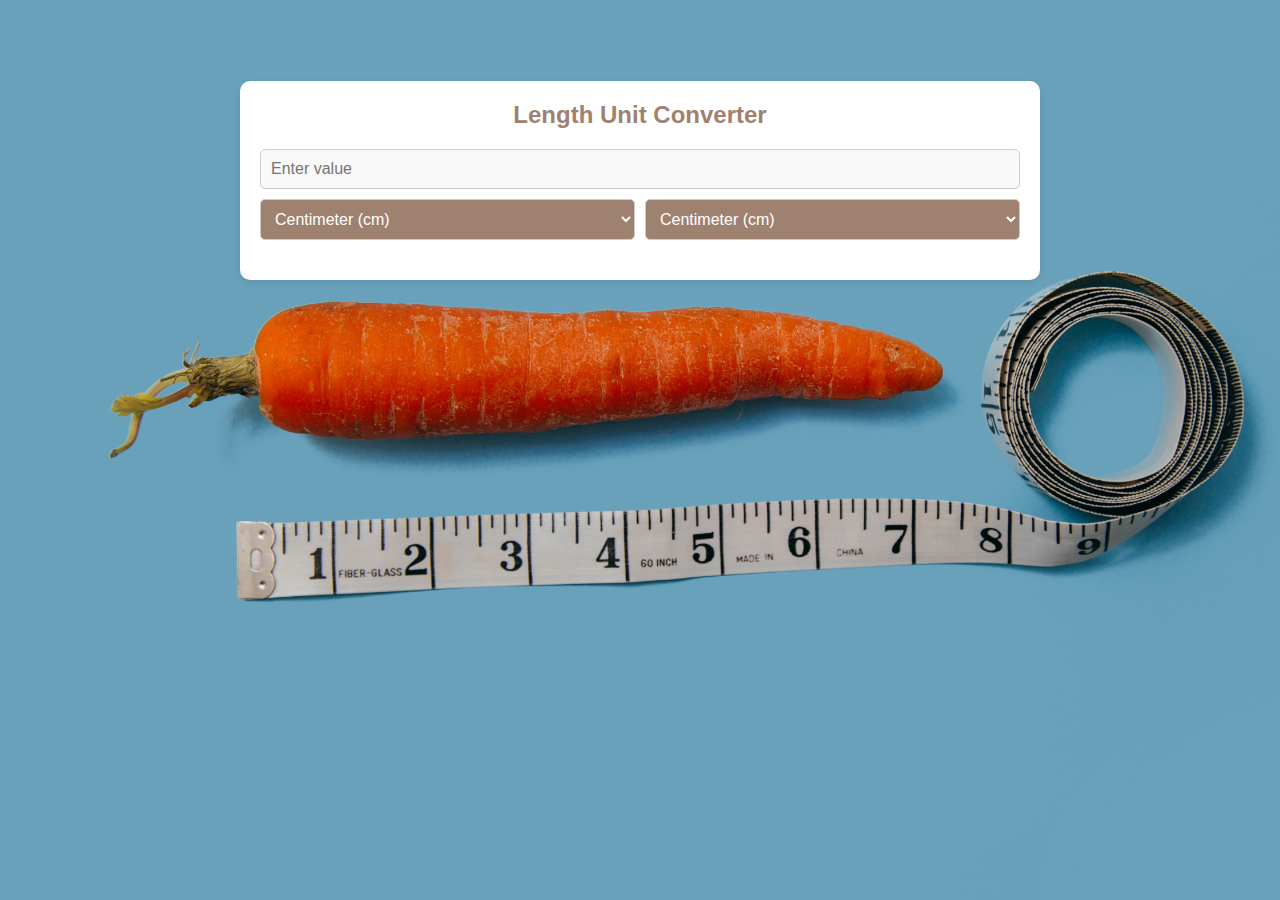
<file: Task 3 UnitConverter/index.html>
<!DOCTYPE html>
<html lang="en"></html>
<html>
    <meta charset="UTF-8">
    <meta name="viewport" content="width=device-width, initial-scale=1.0">
    <link rel="stylesheet" href="style.css">
    <script src="script.js"></script>
<head>
    <title>Unit Converter</title>
</head>
<body>
    <div class="container">
        <h1 style="color: #9F8170;">Length Unit Converter</h1>
        <input type="number" id="inputValue" 
            placeholder="Enter value" 
            oninput="convert()">
        <div class="unit">
        <select class="fromUn" id="fromUnit" onchange="convert()">
            <option value="cm">Centimeter (cm)</option>
            <option value="inch">Inch (in)</option>
            <option value="feet">Feet (ft)</option>
            <option value="meter">Meter (m)</option>
            <option value="yard">Yard (yd)</option>
            <option value="mile">Mile (mi)</option>
            <option value="kilometer">Kilometer (km)</option>
        </select>
        <select class="toUn" id="toUnit" onchange="convert()">
            <option value="cm">Centimeter (cm)</option>
            <option value="inch">Inch (in)</option>
            <option value="feet">Feet (ft)</option>
            <option value="meter">Meter (m)</option>
            <option value="yard">Yard (yd)</option>
            <option value="mile">Mile (mi)</option>
            <option value="kilometer">Kilometer (km)</option>
        </select>
        </div>
        <p id="result"></p>
    </div>
</body>
</html>
</file>
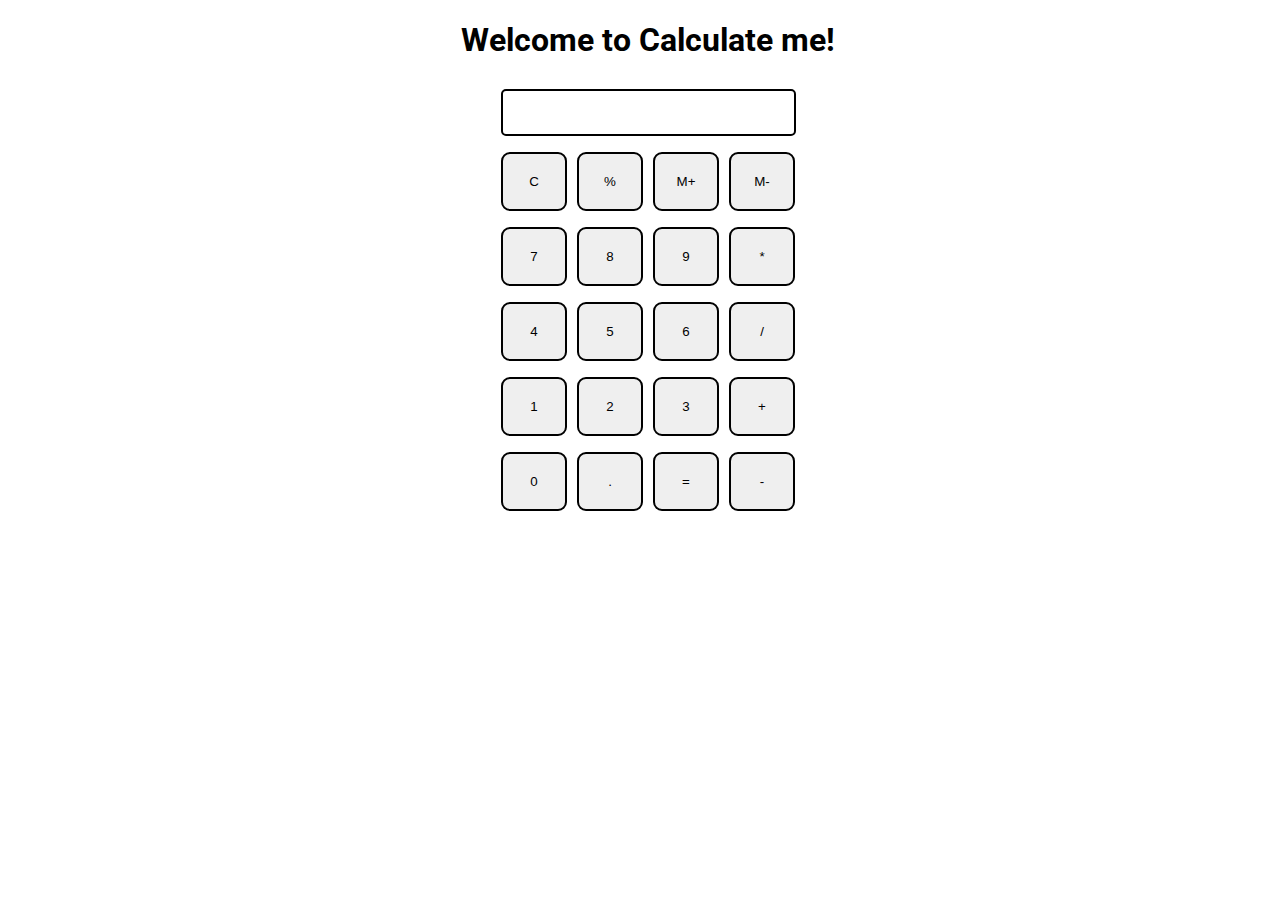
<file: Task 4-Calculator App/index.html>
<!DOCTYPE html>
<html>

<head>
  <meta charset="utf-8">
  <meta name="viewport" content="width=device-width">
  <title>Calculate me! - A calculator made my me</title>
  <link href="style.css" rel="stylesheet" type="text/css" />
  <link href="utils.css" rel="stylesheet" type="text/css" />
</head>

<body>
  <h1 class="text-center">Welcome to Calculate me!</h1>
  <div class="container flex flex-col items-center mx-auto m-w-20">
    <div class="row">
      <input class="input" type="text"/>
    </div>
    <div class="row">
      <button class="button">C</button>
      <button class="button">%</button>
      <button class="button">M+</button>
      <button class="button">M-</button>
    </div>
    <div class="row">
      <button class="button">7</button>
      <button class="button">8</button>
      <button class="button">9</button>
      <button class="button">*</button>
    </div>
    <div class="row">
      <button class="button">4</button>
      <button class="button">5</button>
      <button class="button">6</button>
      <button class="button">/</button>
    </div>
    <div class="row">
      <button class="button">1</button>
      <button class="button">2</button>
      <button class="button">3</button>
      <button class="button">+</button>
    </div>
    <div class="row">
      <button class="button">0</button>
      <button class="button">.</button>
      <button class="button">=</button>
      <button class="button">-</button>
    </div>
  </div>
  <script src="script.js"></script>
</body>

</html>
</file>
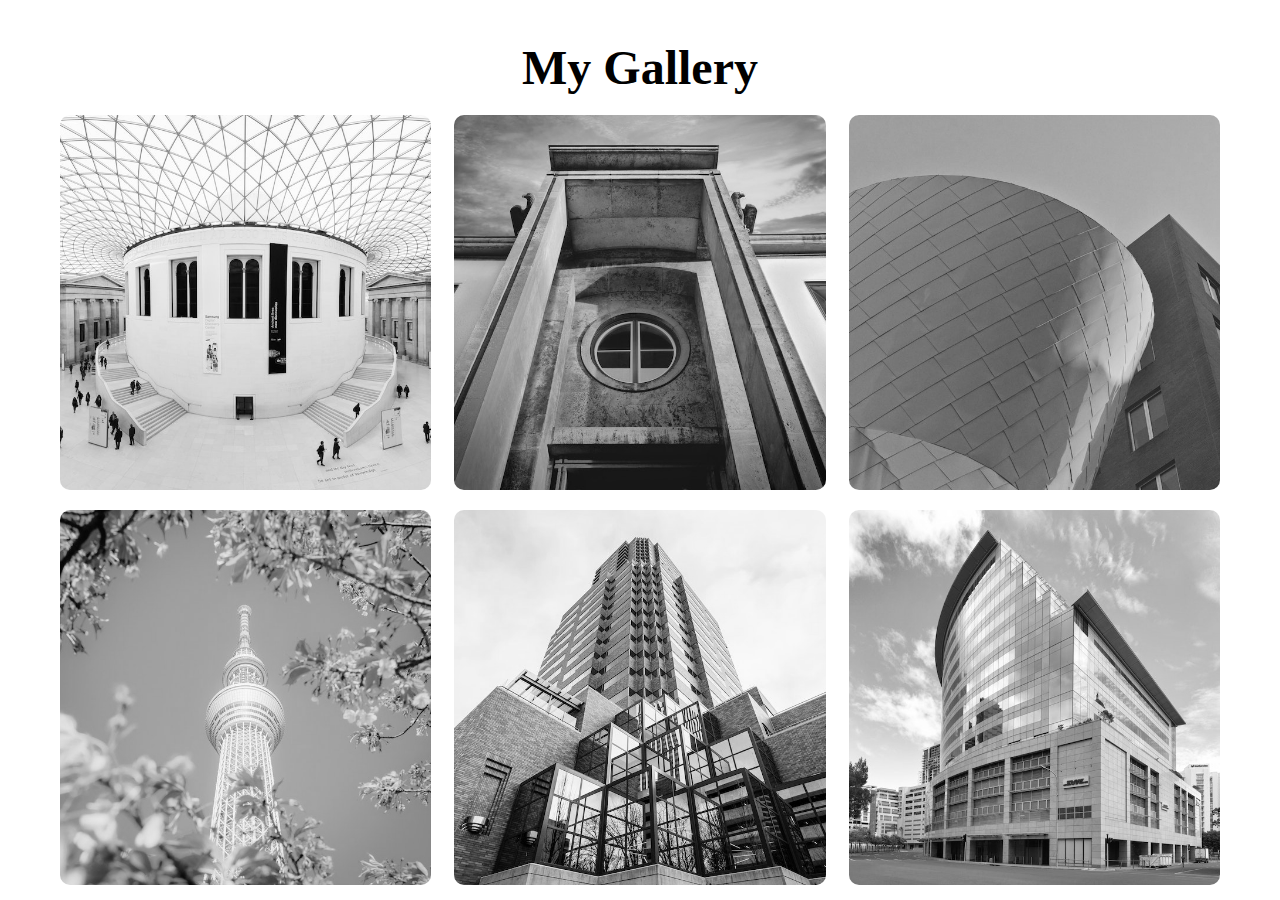
<file: Task 6- Image Gallery/image_gallery_project.html>
<!DOCTYPE html>
<html lang="en">
<head>
  <meta charset="UTF-8">
  <meta http-equiv="X-UA-Compatible" content="IE=edge">
  <meta name="viewport" content="width=device-width, initial-scale=1.0">
  <title>Image Gallery</title>
  <link rel="icon" href="assets/favicon.png" type="image/png">
  <link rel="stylesheet" href="styles2.css">
</head>
<body>
  <div id="wrapper">

    <div class="container">
      <h1>My Gallery</h1>
      
      <div class="gallery">
        
        <figure class="card">
          <img src="assets/image1.jpg" alt="">
          <figcaption>image1</figcaption>
        </figure>
        <figure class="card">
          <img src="assets/image2.jpeg" alt="">
          <figcaption>image2</figcaption>
        </figure>
        <figure class="card">
          <img src="assets/image3.jpeg" alt="">
          <figcaption>image3</figcaption>
        </figure>
        <figure class="card">
          <img src="assets/image4.jpeg" alt="">
          <figcaption>image4</figcaption>
        </figure>
        <figure class="card">
          <img src="assets/image5.jpeg" alt="">
          <figcaption>image5</figcaption>
        </figure>
        <figure class="card">
          <img src="assets/image6.jpeg" alt="">
          <figcaption>image6</figcaption>
        </figure>
        <figure class="card">
          <img src="assets/image7.jpeg" alt="">
          <figcaption>image7</figcaption>
        </figure>
        <figure class="card">
          <img src="assets/image8.jpeg" alt="">
          <figcaption>image8</figcaption>
        </figure>
        <figure class="card">
          <img src="assets/image9.jpeg" alt="">
          <figcaption>image9</figcaption>
        </figure>
      </div>
    </div>

  
  </div>
</body>
</html>
</file>
<file: Task 4-Calculator App/style.css>
@import url('https://fonts.googleapis.com/css2?family=Roboto:wght@300&family=Ubuntu:wght@300&display=swap');
html, body {
  height: 100%;
  width: 100%;
  font-family: 'Roboto', sans-serif; 
}

.button{
  width: 66px;
  padding: 20px;
  margin: 0 3px;
  border: 2px solid black;
  border-radius: 9px;
  cursor: pointer;
}

.row{
  margin: 8px 0;
}
.row input{
  width: 291px;
  font-size: 20px;
    margin: 0;
    padding: 10px 0px;
    border: 2px solid black;
    border-radius: 5px;
}
</file>
<file: Task 4-Calculator App/utils.css>
.text-center{
    text-align: center;
  }
  
  .bg-red{
    background: red;
  }
  
  .mx-auto{
    margin: auto;
  }
  
  .flex{
    display:flex;
  } 
  .flex-col{
    flex-direction: column;
  }
  
  .items-center{
    align-items: center;
  }
</file>
<file: Task 6- Image Gallery/styles2.css>
* {
    margin:0;
    padding:0;
    box-sizing:border-box;
  }
  
  #wrapper{
    height:100vh;
    overflow-x:hidden;
    overflow-y:auto;
  }
  
  .container{
    height:100%;
    max-width:1200px;
    margin:0 auto;
    padding:20px;
  }
  
  .container h1{
    margin: 20px 100px;
    text-align: center;
    margin-bottom: 20px;
    font-size: 3rem;
  }
  
  .gallery{
    display: flex;
    flex-wrap: wrap;
    justify-content: space-between;
  }
  
  
  .card {
    width:32%;
    position:relative;
    margin-bottom: 20px;
    border-radius: 10px;
    overflow: hidden;
  }
   
  .card img{
    
    width:100%;
    height:100%;
    filter: grayscale(100%);
    box-shadow: 0 0 20px #333;
    object-fit: cover;
  }
  
  .card:hover {
    transform: scale(1.03);
    transition: 0.5s;
    filter: drop-shadow(0 0 10px #333);
  }
  
  
  .card:hover img {
    filter: grayscale(0%);
  }
  
  .card figcaption{
    position: absolute;
    bottom: 0;
    left: 0;
    padding: 25px;
    width: 100%;
    height: 20%;
    font-size: 16px;
    font-weight: 500;
    color: #fff;
    opacity: 0;
    border-radius: 0 0 10px 10px;
    background: linear-gradient(0deg, rgba(0, 0, 0, 0.5) 0%, rgba(255, 255, 255, 0) 100%);
    transition: 0.3s;
  }
  
  .card:hover figcaption {
    opacity: 1;
    transform: scale(1.03);
  }
</file>
<file: Task 3 UnitConverter/style.css>
/* Reset some default browser styles */
* {
    margin: 0;
    padding: 0;
    box-sizing: border-box;
}

/* Body styles */
body {
    font-family: Arial, sans-serif;
    background-color:rgb(230, 230, 230);
    background-image: url("charlesdeluvio-Z5ViTNhtPRs-unsplash.jpg");
    background-attachment: fixed;
    background-repeat: no-repeat;
    background-size: cover;
    display: flex;
    justify-content: center;
    align-items: center;
    height: 40vh;
}

/* Container styles */
.container {
    width: 100%;
    max-width: 800px;
    padding: 20px;
    background-color: #fff;
    border-radius: 10px;
    box-shadow: 0px 2px 6px rgba(0, 0, 0, 0.1);
    text-align: center;
}

/* Heading styles */
h1 {
    font-size: 24px;
    margin-bottom: 20px;
}

/* Input and select styles */
input[type="number"],
select {
    width: 100%;
    padding: 10px;
    margin-bottom: 10px;
    border: 1px solid #ccc;
    border-radius: 5px;
    background-color: #f9f9f9;
    font-size: 16px;
}

/* Unit dropdown container */
.unit {
    display: flex;
    justify-content: space-between;
    align-items: center;
}

.toUn{
    margin-left: 10px;
    background-color: #9F8170;
    color: white;
}

.fromUn{
    background-color: #9F8170;
    color: white;
}

/* Result paragraph styles */
#result {
    font-size: 18px;
    font-weight: bold;
    margin-top: 10px;
}

/* Responsive styles */
@media screen and (max-width: 480px) {
    .container {
        max-width: 100%;
        border-radius: 0;
    }
}
</file>
